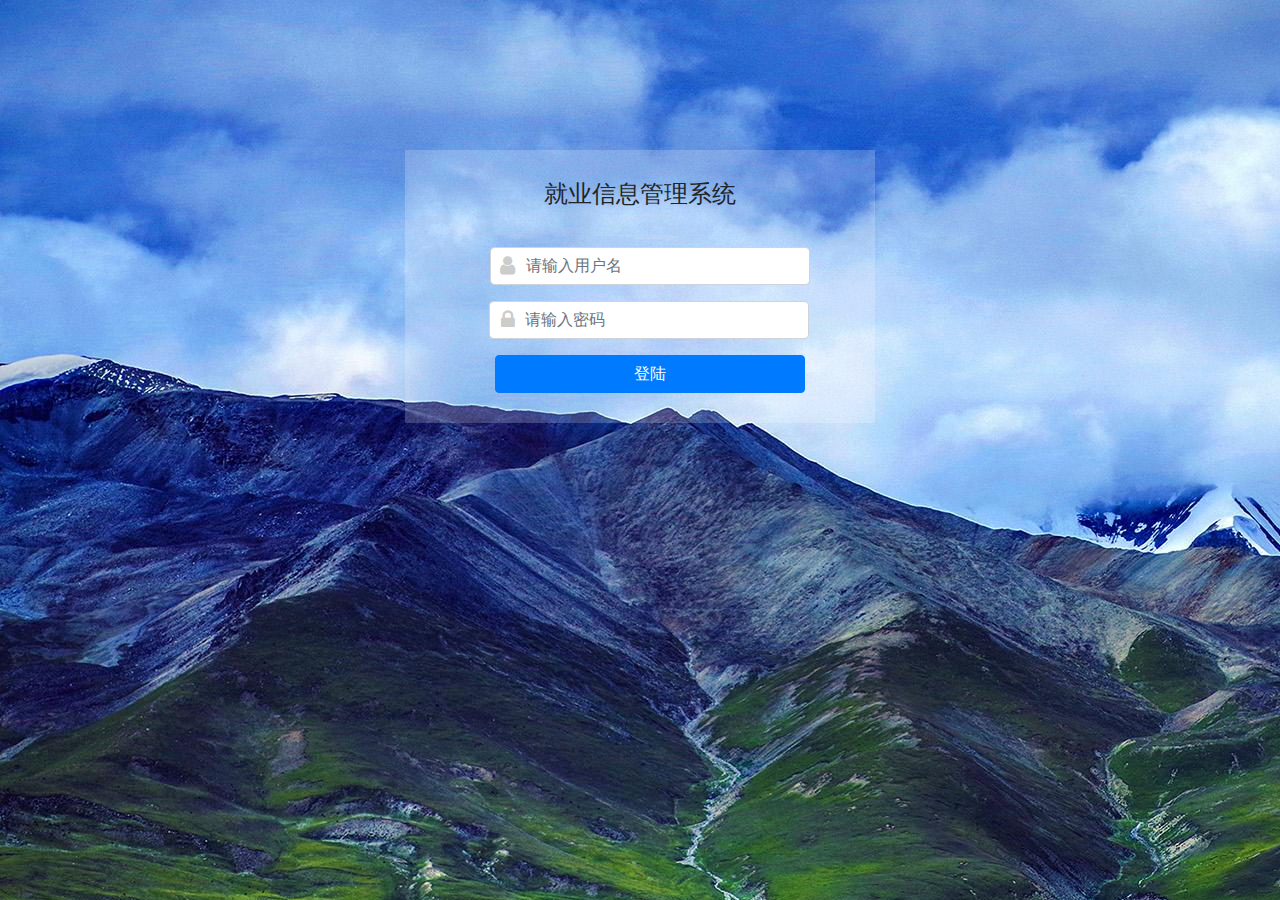
<file: target/classes/html/login.html>
<!DOCTYPE html>
<html lang="en">
<head>
    <meta charset="UTF-8">
    <title>登陆页面</title>
    <meta name="viewport" content="width=device-width, initial-scale=1, shrink-to-fit=no" >
    <link rel="stylesheet" href="../lib/bootstrap-4.3.1/bootstrap.css">
    <link rel="stylesheet" href="../lib/font-awesome-4.7.0/css/font-awesome.css">
    <link rel="stylesheet" href="../css/login.css">
</head>
<body>
<div class="container">
    <div class="main">
    <h4>就业信息管理系统</h4>
    <form action="/login" method="post">
        <div class="form-group">
            <i class="fa fa-user fa-lg"></i>
            <input type="text" class="form-control" placeholder="请输入用户名" name="name" required>
        </div>
        <div class="form-group">
            <i class="fa fa-lock fa-lg"></i>
            <input type="password" class="form-control" placeholder="请输入密码" name="password" required>
        </div>
        <div>
            <button type="submit" class="btn btn-primary btn-block">登陆</button>
        </div>
    </form>
    </div>
</div>
</body>
</html>
</file>
<file: target/classes/css/login.css>
*{
    box-sizing: border-box;
}
body{
    background: url("../img/login/1.jpg");
    animation-name: backgroundLBT;
    animation-duration: 12s;
    animation-delay: 2s;
    animation-iteration-count: infinite;
    animation-play-state: running;
}
@keyframes backgroundLBT {
    0% {
        background: url("../img/login/1.jpg");
    }
    34% {
        background: url("../img/login/2.jpg");
    }
    67% {
        background: url("../img/login/3.jpg");
    }
    100% {
        background: url("../img/login/4.jpg");
    }
}

.form-group input{
    display: inline-block;
    max-width: 320px;
    padding-left: 35px;
}
.container{
    text-align: center;
    max-width: 500px;
    padding-top: 150px;
}
h4{
    padding-bottom: 30px;
}

.fa {
    display: inline-block;
    left: 30px;
    position: relative;
    color: #ccc;
}

.btn{
    max-width: 310px;
    margin: 0 auto;
    position: relative;
    left: 10px;
}
.main{
    background: rgba(255, 255, 255, 0.2);
    padding:30px 0;
}
</file>
